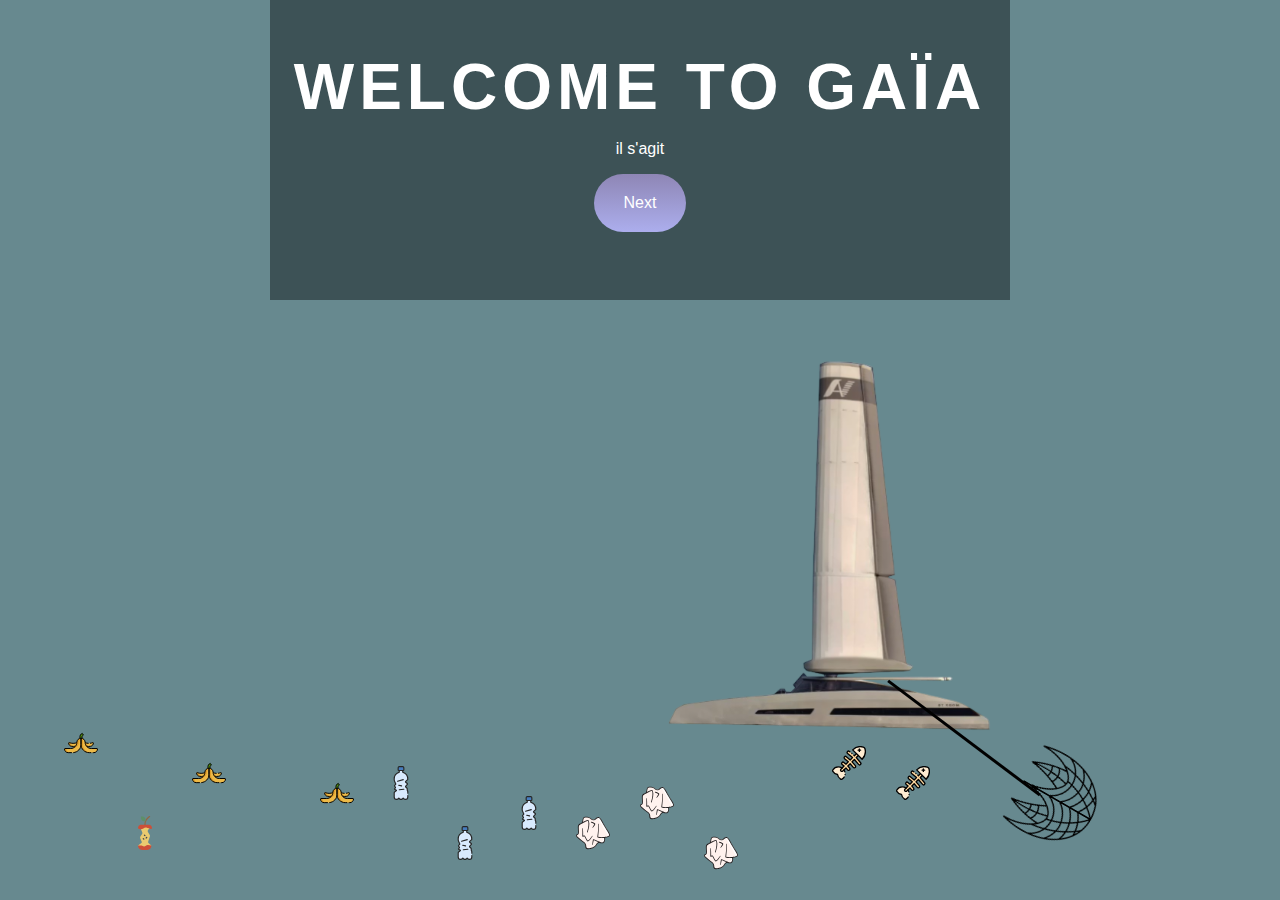
<file: index.html>
<!DOCTYPE html>
<html lang="en">
<head>
    <meta charset="UTF-8">
    <meta name="viewport" content="width=device-width, initial-scale=1.0">
    <title>Document</title>
	<link rel="stylesheet" href="styles.css">
	<script src="index.js"></script> 
</head>
	<body>
		<div class="animation-wrapper">
			<div class="water">
				<ul class="waves">
					<li class="wave-one" style="background-image: url('https://i.postimg.cc/7LtCC11Y/wave1.png');"></li>
					<li class="wave-two" style="background-image: url('https://i.postimg.cc/P5hv05rh/wave2.png');"></li>
					<li class="wave-three" style="background-image: url('https://i.postimg.cc/63Dyc91k/wave3.png');"></li>
					<li class="wave-four" style="background-image: url('https://i.postimg.cc/1tg8DgM0/wave4.png');"></li>
				</ul>
				<ul class="trash">
					<li class="trash-item-1" style="background-image: url('icons/apple_core.svg');"></li>
					<li class="trash-item-1" style="background-image: url('icons/banana.svg');"></li>
					<li class="trash-item-1" style="background-image: url('icons/water_bottle.svg');"></li>
					<li class="trash-item-1" style="background-image: url('icons/paper_but_squeezed.svg');"></li>
					<li class="trash-item-1" style="background-image: url('icons/fish_bone.svg');"></li>
					<li class="trash-item-2" style="background-image: url('icons/apple_core.svg');"></li>
					<li class="trash-item-2" style="background-image: url('icons/banana.svg');"></li>
					<li class="trash-item-2" style="background-image: url('icons/water_bottle.svg');"></li>
					<li class="trash-item-2" style="background-image: url('icons/paper_but_squeezed.svg');"></li>
					<li class="trash-item-2" style="background-image: url('icons/fish_bone.svg');"></li>
					<li class="trash-item-3" style="background-image: url('icons/apple_core.svg');"></li>
					<li class="trash-item-3" style="background-image: url('icons/banana.svg');"></li>
					<li class="trash-item-3" style="background-image: url('icons/water_bottle.svg');"></li>
					<li class="trash-item-3" style="background-image: url('icons/paper_but_squeezed.svg');"></li>
					<li class="trash-item-3" style="background-image: url('icons/fish_bone.svg');"></li>
				</ul>
			</div>
			<div class="boat-wrapper">
				<div class="boat" style="background-image: url('icons/boat.png'); width: 600px; height: 400px;"></div>	
				<div class="fish-net" style="background-image: url('icons/fish-net.png')"></div>
				<div class="fish-net-line"></div>
			</div>
			<div class="cloud" style="background-image: url('https://i.postimg.cc/VNkrLZCV/cloud-md.png');"></div>
			<div class="cloud2" style="background-image: url('https://i.postimg.cc/VNkrLZCV/cloud-md.png');"></div>
			<div class="overlay"></div>
		</div>

		<div class="content">
			<h1>Welcome to Gaïa</h1>

			<p> il s'agit  </p>

			<a href="quizz.html">Next</a>
		</div>
	</body>
</html>
</file>
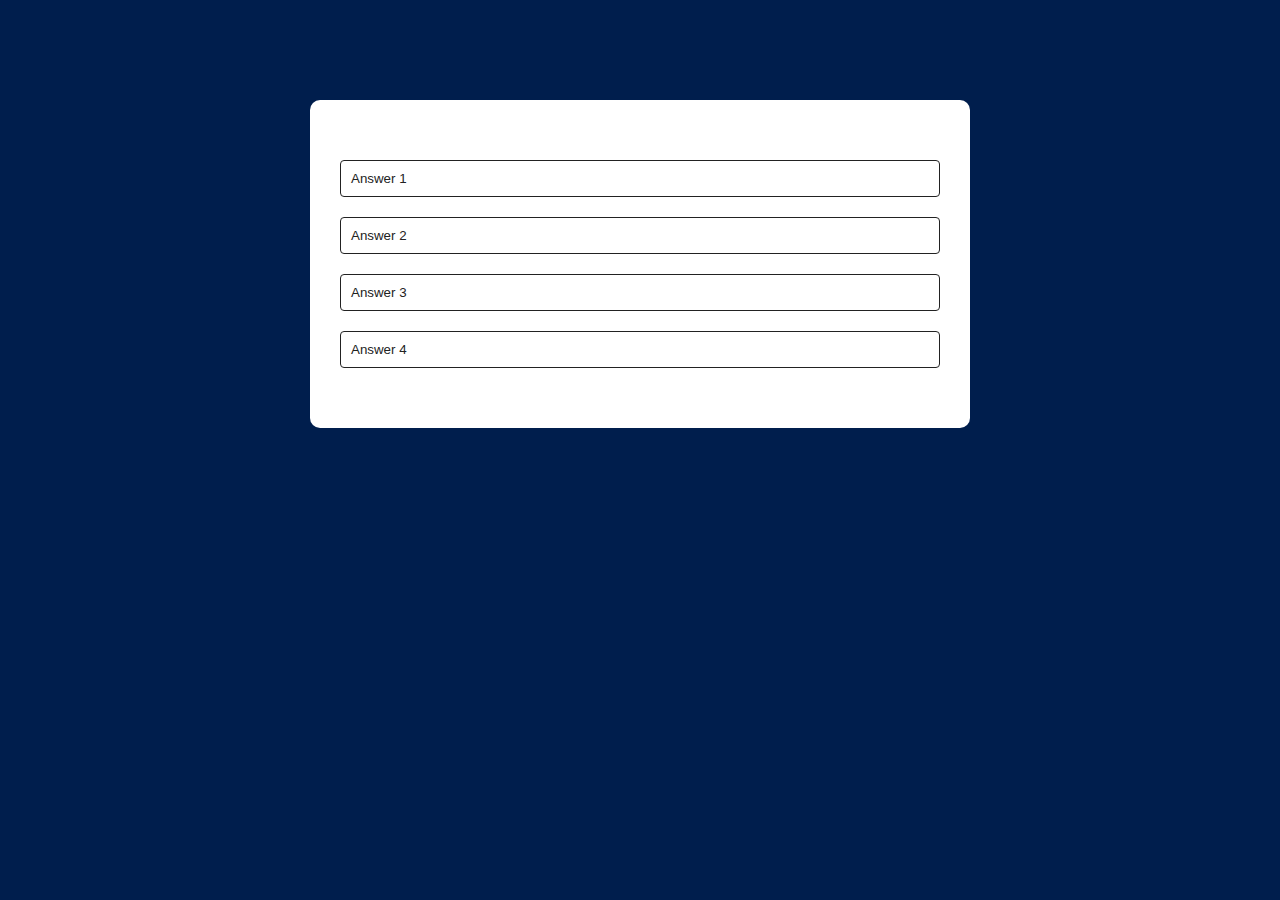
<file: div_question.html>
<!DOCTYPE html>
<html lang="en">
<head>
    <meta charset="UTF-8">
    <meta name="viewport" content="width=device-width, initial-scale=1.0">
    <title>Document</title>
	<link rel="stylesheet" href="div_question.css">
	<script src="index.js"></script> 
</head>
	<body>
        <div class="app">
            <div class="quiz">
                <h2 id="question"></h2>
                <div id="answer-buttons">
                    <button class="btn">Answer 1</button>
                    <button class="btn">Answer 2</button>
                    <button class="btn">Answer 3</button>
                    <button class="btn">Answer 4</button>
                </div>
                <button id="next-btn">Next</button>
                <script src="div_question.js"></script>
            </div>
        </div>
</file>
<file: styles.css>
body{
	font-family: 'arial';
	margin: 0;
	overflow-x: hidden;
	padding: 0;
	height: 100%; /* Ensures the page height doesn't exceed the viewport */
}

.content {
    position: relative;  
    text-align: center;
    color: white;
    background: rgba(0, 0, 0, 0.4);
    font-family: Arial, sans-serif;
    z-index: 12;  
    padding: 50px 20px;
    margin: auto;
    width: 700px;  /* Largeur du rectangle */
    height: 200px;  
  }
  
  
  h1 {
    font-size: 4rem;
    text-transform: uppercase;
    margin: 0;
    letter-spacing: 5px;
  }
  
  .overlay {
    position: absolute;
    width: 100%;
    height: 100%;
    background: rgba(0, 0, 0, 0.4); 
    z-index: 11;
  }

  a{
    background: linear-gradient(#8E86B5, #ACAEED);
    text-decoration: none;
    font-family: 'Montserrat', sans-serif;
    color: white;
    display: inline-block;
    border-radius: 50px 50px 50px 50px;
    padding: 20px 30px;
  }
  
  a:hover{
    background: linear-gradient(#696484, #8788BA);

  }

.fish-net {
    position: absolute;
    width: 100px; 
    height: 100px; 
    bottom: -111px; /* Relative to boat-wrapper */
    left: 190%; /* Centered under the boat */
    transform: translateX(-50%) rotate(-60deg);
    background-size: contain;
    background-repeat: no-repeat;
    animation: net-trail 6s ease-in-out infinite;
    z-index: 15;
}

.boat-wrapper {
    position: absolute;
    bottom: 160px;
    left: 50%;
    transform: translateX(-50%);
    width: 300px; /* Matches boat width */
    height: 800px; /* Matches boat height */
    display: flex;
    flex-direction: column;
    align-items: center;
    justify-content: flex-end; /* Aligns the net below the boat */
    z-index: 15;
}


.fish-net-line {
    position: absolute;
    width: 3px; /* Thickness of the line */
    height: 190px; /* Length of the line */
    background-color: black; /* Line color */
    bottom: -93px; /* Aligns with fish-net */
    left: 158%; /* Centered under the boat */
    transform: translateX(-50%) rotate(-53deg);
    z-index: 15;
}

.animation-wrapper{
	background: #ace5ee;
	bottom: 0;
	left: 0;
	position: absolute;
	right: 0;
	top: 0;
}

.water{
    bottom: 0;
    left: 0;
	position: absolute;
    width: 100%;
    z-index: 15;
}

.water ul.waves{
	list-style: none;
	margin: 0;
	padding: 0;
    z-index: 15;
}

.water ul.waves li{
	background-repeat: repeat-x;
    z-index: 15;
}

.water ul.waves li.wave-one{
	animation: wave 8.7s linear infinite;
	-webkit-animation-fill-mode: forwards;
	-o-animation-fill-mode: forwards;
	animation-fill-mode: forwards;
	bottom: 0px;
	height: 50px;
	left: 0;
	position: absolute;
	right: 0;
	z-index: 10;
}

.water ul.waves li.wave-two{
	-webkit-animation-fill-mode: forwards;
	-o-animation-fill-mode: forwards;
	animation-fill-mode: forwards;
	animation: wave 10s linear infinite;
	bottom: 0px;
	height: 84px;
	left: 0;
	position: absolute;
	right: 0;
	z-index: 9;
}

.water ul.waves li.wave-three{
	-webkit-animation-fill-mode: forwards;
	-o-animation-fill-mode: forwards;
	animation-fill-mode: forwards;
	animation: wave 25s linear infinite;
	bottom: 0;
	height: 190px;
	left: 0;
	position: absolute;
	right: 0;
	z-index: 8;
}

.water ul.waves li.wave-four{
	-webkit-animation-fill-mode: forwards;
	-o-animation-fill-mode: forwards;
	animation-fill-mode: forwards;
	animation: wave 25s linear infinite;
	bottom: 0;
	height: 205px;
	left: 0;
	position: absolute;
	right: 0;
}

.boat {
    animation: boat 2.5s linear infinite;
    /* background-image: url('your-image.jpg'); */
    background-repeat: no-repeat;
    background-size: contain; /* Adjust as needed */
    /* background-position: center; */
    bottom: -10px;
    height: 270px;
    left: 50%;
    position: absolute;
    width: 300px;
    z-index: 10;
}


.cloud{
	animation: cloud 30s linear infinite;
	background-repeat: no-repeat;
    height: 165px;
    left: 0;
    position: absolute;
    width: 297px
}

.cloud2{
	animation: cloud 25s linear infinite;
	background-repeat: no-repeat;
    bottom: 320px;
    height: 165px;
    left: 140px;
    position: absolute;
    width: 297px;
}

.dolphin{
	animation: fish 15s linear infinite;
	background-repeat: no-repeat;
	bottom: 45px;
	height: 80px;
	left: 20%;
	position: absolute;
	width: 124px;
	z-index: 9;
}

.caught {
    opacity: 0;
    transform: scale(0.5); /* Shrink */
    animation: none; /* Stop animation */
    pointer-events: none;
    transition: opacity 0.3s ease-out, transform 0.3s ease-out;
}


.water ul.trash {
    list-style: none;
    margin: 0;
    padding: 0;
    position: relative;
    /* bottom: 100px; Adjusts the position to the middle of the water container */
    /* transform: translateY(50%); Ensures items are visually centered */
    left: 0;
    width: 100%;
    height: 100%; /* Allows the list to adapt to the content size */
	z-index: 15;
}

.water ul.trash .trash-item-1 {
    position: absolute;
    width: 34px;
    height: 34px;
    background-size: contain;
    background-repeat: no-repeat;
	animation: trash-float-1 25s linear infinite;
}

.water ul.trash .trash-item-2 {
    position: absolute;
    width: 34px;
    height: 34px;
    background-size: contain;
    background-repeat: no-repeat;
	animation: trash-float-2 25s linear infinite;
}

.water ul.trash .trash-item-3 {
    position: absolute;
    width: 34px;
    height: 34px;
    background-size: contain;
    background-repeat: no-repeat;
	animation: trash-float-3 25s linear infinite;
}
/* Place trash randomly */
.water ul.trash .trash-item-1:nth-child(1) {
    left: 10%; /* Horizontal position */
    bottom: 50px; /* Vertical position */
    animation-duration: 8s;
}

.water ul.trash .trash-item-1:nth-child(2) {
    left: 25%; /* Horizontal position */
    bottom: 90px; /* Vertical position */
    animation-duration: 11s;
}

.water ul.trash .trash-item-1:nth-child(3) {
    left: 40%;
    bottom: 70px; /* Vertical position */
    animation-duration: 9s;
}

.water ul.trash .trash-item-1:nth-child(4) {
    left: 55%;
    bottom: 30px; /* Vertical position */
    animation-duration: 14s;
}

.water ul.trash .trash-item-1:nth-child(5) {
    left: 70%;
    bottom: 100px; /* Vertical position */
    animation-duration: 12s;
}

.water ul.trash .trash-item-2:nth-child(6) {
    left: 85%; /* Horizontal position */
    bottom: 20px; /* Vertical position */
    animation-duration: 16s;
}

.water ul.trash .trash-item-2:nth-child(7) {
    left: 15%; /* Horizontal position */
    bottom: 110px; /* Vertical position */
    animation-duration: 7s;
}

.water ul.trash .trash-item-2:nth-child(8) {
    left: 35%; /* Horizontal position */
    bottom: 40px; /* Vertical position */
    animation-duration: 18s;
}

.water ul.trash .trash-item-2:nth-child(9) {
    left: 50%; /* Horizontal position */
    bottom: 80px; /* Vertical position */
    animation-duration: 10s;
}

.water ul.trash .trash-item-2:nth-child(10) {
    left: 65%;
    bottom: 120px; /* Vertical position */
    animation-duration: 15s;
}

.water ul.trash .trash-item-3:nth-child(11) {
    left: 80%;
    bottom: 60px; /* Vertical position */
    animation-duration: 13s;
}

.water ul.trash .trash-item-3:nth-child(12) {
    left: 5%; /* Horizontal position */
    bottom: 140px; /* Vertical position */
    animation-duration: 20s;
}

.water ul.trash .trash-item-3:nth-child(13) {
    left: 30%;
    bottom: 100px; /* Vertical position */
    animation-duration: 17s;
}

.water ul.trash .trash-item-3:nth-child(14) {
    left: 45%; /* Horizontal position */
    bottom: 50px; /* Vertical position */
    animation-duration: 9s;
}

.water ul.trash .trash-item-3:nth-child(15) {
    left: 75%; /* Horizontal position */
    bottom: 30px; /* Vertical position */
    animation-duration: 22s;
}


/*Animation Keyframe Section*/

@keyframes wave{
    0% {
        background-position: 0 0;
	}

    100% {
        background-position: 1920px 0;
    }
}


@keyframes boat {
    0% {
        transform: translateX(0) rotate(0deg);
    }
    50% {
        transform: translateX(-5px) rotate(-3deg); /* Slight tilt */
    }
    100% {
        transform: translateX(0) rotate(0deg);
    }
}

@keyframes cloud{
	0%{
		left: -30%;
	}

	100%{
		left: 100%;
	}
}

@keyframes float {
    0% {
        transform: translateY(0) rotate(0deg);
    }
    50% {
        transform: translateY(-10px) rotate(10deg);
    }
    100% {
        transform: translateY(0) rotate(0deg);
    }
}

@keyframes trash-float-1 {
    0% {
        transform: translateY(0) rotate(0deg); /* Start at initial position */
        left: -10%; /* Off-screen left */
    }
    25% {
        transform: translateY(-20px) rotate(-5deg); /* Move slightly up */
    }
    50% {
        transform: translateY(0) rotate(5deg); /* Return to middle position */
        left: 50%; /* Midway horizontally */
    }
    75% {
        transform: translateY(20px) rotate(-5deg); /* Move slightly down */
    }
    100% {
        transform: translateY(0) rotate(0deg); /* Back to initial position */
        left: 110%; /* Off-screen right */
    }
}
@keyframes trash-float-2 {
    0% {
        transform: translateX(200) rotate(0deg); /* Start at initial position */
        left: -10%; /* Off-screen left */
    }
    25% {
        transform: translateY(-20px) rotate(-5deg); /* Move slightly up */
    }
    50% {
        transform: translateY(0) rotate(5deg); /* Return to middle position */
        left: 50%; /* Midway horizontally */
    }
    75% {
        transform: translateY(20px) rotate(-5deg); /* Move slightly down */
    }
    100% {
        transform: translateY(0) rotate(0deg); /* Back to initial position */
        left: 110%; /* Off-screen right */
    }
}
@keyframes trash-float-3 {
    0% {
        transform: translateY(300) rotate(0deg); /* Start at initial position */
        left: -10%; /* Off-screen left */
    }
    25% {
        transform: translateY(-20px) rotate(-5deg); /* Move slightly up */
    }
    50% {
        transform: translateY(0) rotate(5deg); /* Return to middle position */
        left: 50%; /* Midway horizontally */
    }
    75% {
        transform: translateY(20px) rotate(-5deg); /* Move slightly down */
    }
    100% {
        transform: translateY(0) rotate(0deg); /* Back to initial position */
        left: 110%; /* Off-screen right */
    }
}

@keyframes net-trail {
    0% {
        transform: translateX(-50%) rotate(-60deg); /* Initial tilt */
    }
    50% {
        transform: translateX(-48%) rotate(-70deg); /* Sway slightly */
    }
    100% {
        transform: translateX(-50%) rotate(-60deg); /* Return to initial tilt */
    }
}
</file>
<file: div_question.css>
*{
    margin:0;
    padding:0;
    
}

body{
    background: #001e4d;
}

.app{
    background: #fff;
    width: 90%;
    max-width:600px;
    margin: 100px auto 0;
    border-radius: 10px;
    padding: 30px;
}

.app h1{
    font-weight: 25px;
    color: #001e4d;
    font-weight: 600;
    border-bottom: 1px solid #333;
    padding-bottom: 30px;
}
.quiz{
    padding: 20px 0;
}

.quiz h2{
    font-size:18px;
    color:#001e4d;
    font-weight: 600;
}
.btn{
    background:#fff;
    color:#222;
    font-weight: 500;
    width: 100%;
    border: 1px solid #222;
    padding: 10px;
    margin: 10px 0;
    text-align: left;
    border-radius: 4px;
    cursor: pointer;
    transition: all 0.3s;
}
.btn:hover{
    background: #222;
    color: #fff;
}
#next-btn{
    background:#001e4d ;
    color: #fff;
    font-weight: 500;
    width: 150px;
    border:0;
    padding:10px;
    margin: 20px auto 0;
    border-radius: 4px;
    cursor: pointer;
    display:none;
}
</file>
